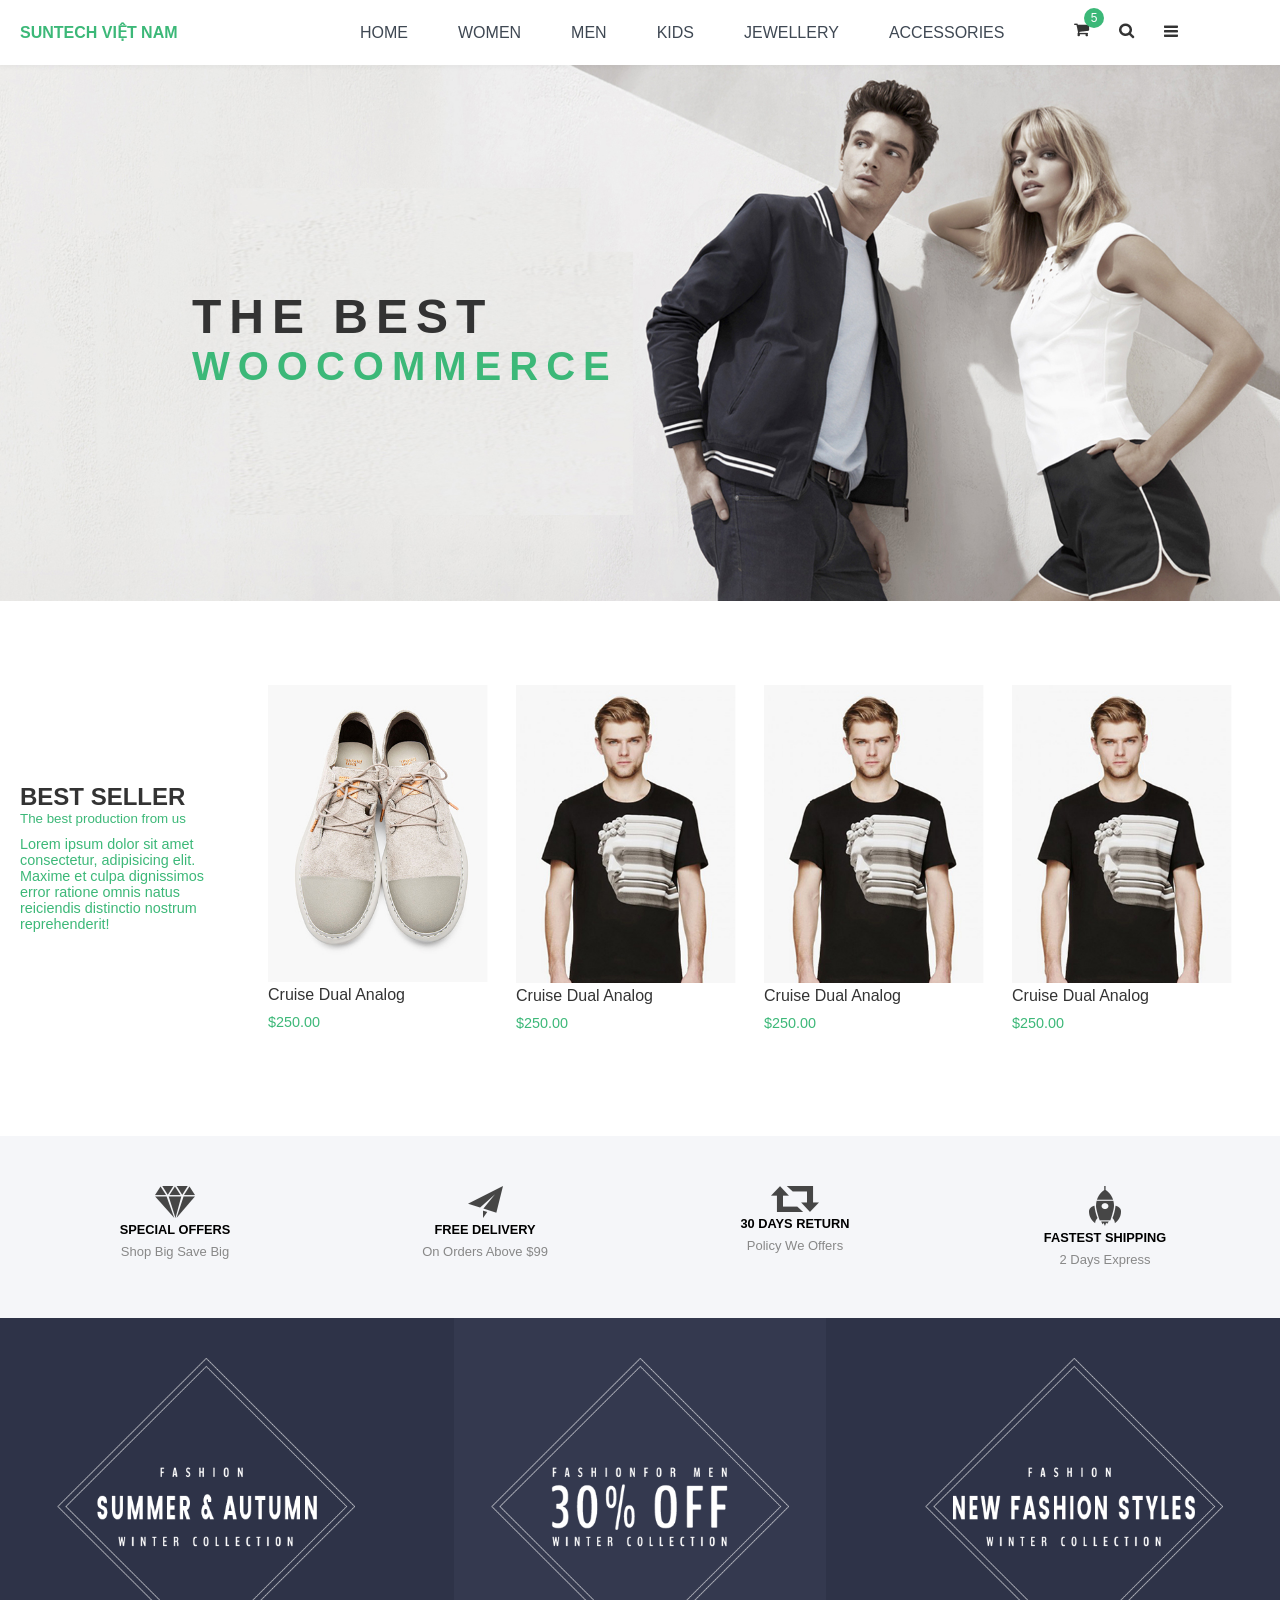
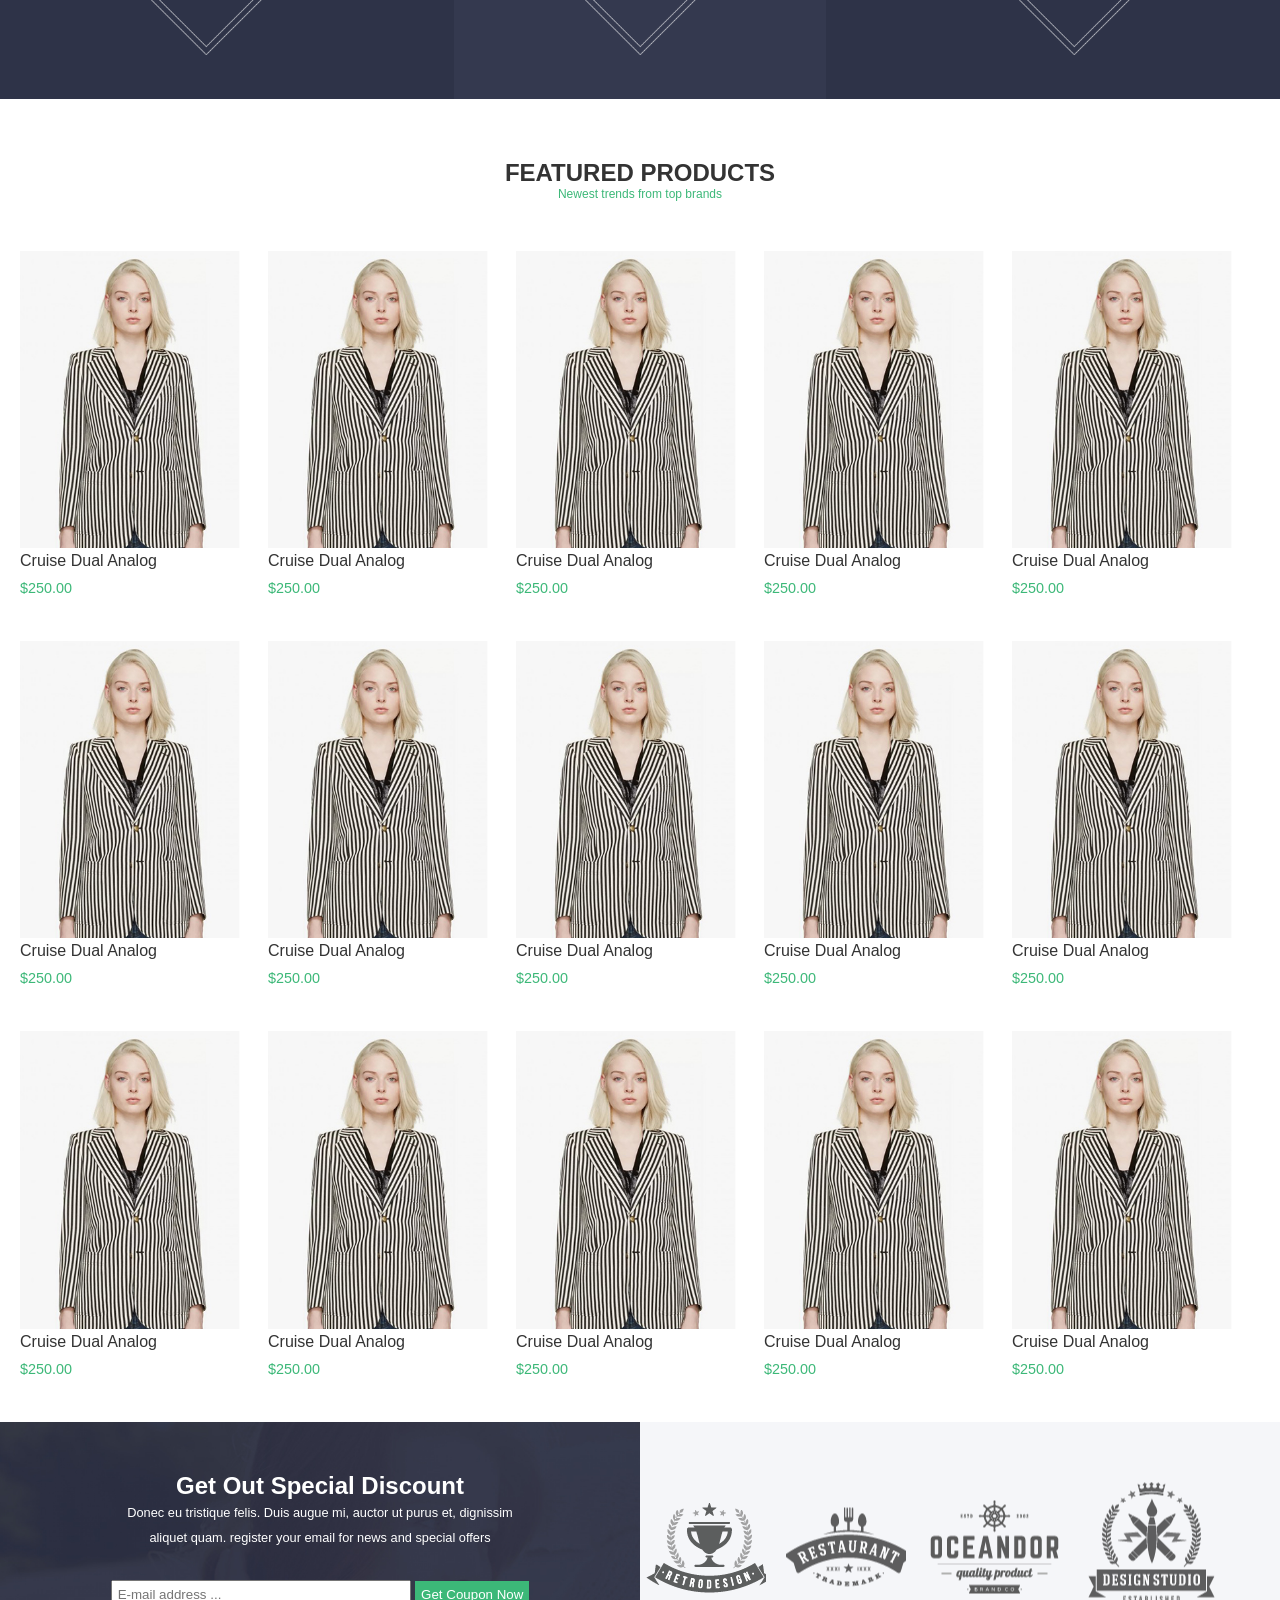
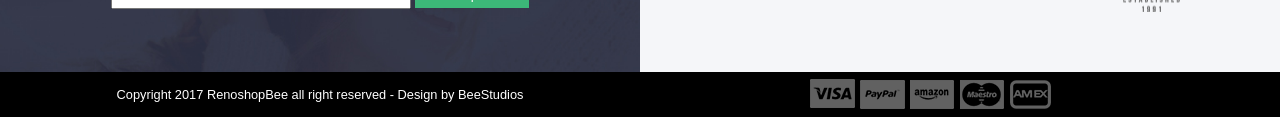
<file: Bài mẫu/index.html>
<!doctype html>
<html lang="en">
    <head>
        <meta charset="UTF-8" />
        <meta name="viewport" content="width=device-width, initial-scale=1.0" />
        <title>Document</title>
        <link rel="stylesheet" href="./style.css" />
    </head>
    <body>
        <header id="header">
            <div class="container">
                <div class="logo">
                    <a href="#">suntech việt nam</a>
                </div>
                <div class="menu">
                    <ul>
                        <li><a href="#">Home</a></li>
                        <li><a href="#">Women</a></li>
                        <li><a href="#">Men</a></li>
                        <li><a href="#">Kids</a></li>
                        <li><a href="#">Jewellery</a></li>
                        <li><a href="#">Accessories</a></li>
                    </ul>
                </div>

                <div class="sidebar-top">
                    <a href="" class="icon-cart">
                        <img src="../img/cart_icon.png" alt="" />
                        <span>5</span>
                    </a>
                    <a href="" class="icon-cart">
                        <img src="../img/search_icon.png" alt="" />
                    </a>
                    <a href="" class="icon-cart">
                        <img src="../img/menu.png" alt="" />
                    </a>
                </div>
            </div>
        </header>

        <section id="slider">
            <div class="slider-item">
                <h2>
                    The best
                    <small>Woocommerce</small>
                </h2>

                <img src="../img/banner.jpg" alt="" />
            </div>
        </section>

        <section id="best-seller">
            <div class="container">
                <ul class="product-list">
                    <li class="introduce">
                        <h2>Best seller</h2>
                        <small>The best production from us</small>
                        <p>
                            Lorem ipsum dolor sit amet consectetur, adipisicing elit. Maxime et
                            culpa dignissimos error ratione omnis natus reiciendis distinctio
                            nostrum reprehenderit!
                        </p>
                    </li>
                    <li>
                        <img src="../img/p1.jpg" alt="" />
                        <a href="#">Cruise Dual Analog</a>
                        <p>$250.00</p>

                        <div class="buy">
                            <a href="" class="add-to-cart">&nbsp;</a>
                            <a href="" class="add-to-fav">&nbsp;</a>
                            <a href="" class="compare">&nbsp;</a>
                        </div>
                    </li>
                    <li>
                        <img src="../img/p2.jpg" alt="" />
                        <a href="#">Cruise Dual Analog</a>
                        <p>$250.00</p>

                        <div class="buy">
                            <a href="" class="add-to-cart">&nbsp;</a>
                            <a href="" class="add-to-fav">&nbsp;</a>
                            <a href="" class="compare">&nbsp;</a>
                        </div>
                    </li>
                    <li>
                        <img src="../img/p2.jpg" alt="" />
                        <a href="#">Cruise Dual Analog</a>
                        <p>$250.00</p>

                        <div class="buy">
                            <a href="" class="add-to-cart">&nbsp;</a>
                            <a href="" class="add-to-fav">&nbsp;</a>
                            <a href="" class="compare">&nbsp;</a>
                        </div>
                    </li>
                    <li>
                        <img src="../img/p2.jpg" alt="" />
                        <a href="#">Cruise Dual Analog</a>
                        <p>$250.00</p>

                        <div class="buy">
                            <a href="" class="add-to-cart">&nbsp;</a>
                            <a href="" class="add-to-fav">&nbsp;</a>
                            <a href="" class="compare">&nbsp;</a>
                        </div>
                    </li>
                </ul>
            </div>
        </section>

        <section id="shipping">
            <div class="container">
                <ul>
                    <li>
                        <img src="../img/ic1.png" alt="" />
                        <h2>Special offers</h2>
                        <small>Shop Big Save Big</small>
                    </li>
                    <li>
                        <img src="../img/ic2.png" alt="" />
                        <h2>Free delivery</h2>
                        <small>On Orders Above $99</small>
                    </li>
                    <li>
                        <img src="../img/ic3.png" alt="" />
                        <h2>30 Days Return</h2>
                        <small>Policy We Offers</small>
                    </li>
                    <li>
                        <img src="../img/ic4.png" alt="" />
                        <h2>Fastest Shipping</h2>
                        <small>2 Days Express</small>
                    </li>
                </ul>
            </div>
        </section>

        <section id="promotion">
            <div class="container">
                <ul>
                    <li>
                        <img src="../img/prom1.png" alt="" />
                    </li>
                    <li>
                        <img src="../img/prom2.png" alt="" />
                    </li>
                    <li>
                        <img src="../img/prom3.png" alt="" />
                    </li>
                </ul>
            </div>
        </section>

        <section id="feature-product">
            <h2>Featured Products</h2>
            <small>Newest trends from top brands</small>

            <div class="container">
                <ul class="product-list">
                    <li>
                        <img src="../img/p3.jpg" alt="" />
                        <a href="#">Cruise Dual Analog</a>
                        <p>$250.00</p>

                        <div class="buy">
                            <a href="" class="add-to-cart">&nbsp;</a>
                            <a href="" class="add-to-fav">&nbsp;</a>
                            <a href="" class="compare">&nbsp;</a>
                        </div>
                    </li>

                    <li>
                        <img src="../img/p3.jpg" alt="" />
                        <a href="#">Cruise Dual Analog</a>
                        <p>$250.00</p>

                        <div class="buy">
                            <a href="" class="add-to-cart">&nbsp;</a>
                            <a href="" class="add-to-fav">&nbsp;</a>
                            <a href="" class="compare">&nbsp;</a>
                        </div>
                    </li>

                    <li>
                        <img src="../img/p3.jpg" alt="" />
                        <a href="#">Cruise Dual Analog</a>
                        <p>$250.00</p>

                        <div class="buy">
                            <a href="" class="add-to-cart">&nbsp;</a>
                            <a href="" class="add-to-fav">&nbsp;</a>
                            <a href="" class="compare">&nbsp;</a>
                        </div>
                    </li>

                    <li>
                        <img src="../img/p3.jpg" alt="" />
                        <a href="#">Cruise Dual Analog</a>
                        <p>$250.00</p>

                        <div class="buy">
                            <a href="" class="add-to-cart">&nbsp;</a>
                            <a href="" class="add-to-fav">&nbsp;</a>
                            <a href="" class="compare">&nbsp;</a>
                        </div>
                    </li>

                    <li>
                        <img src="../img/p3.jpg" alt="" />
                        <a href="#">Cruise Dual Analog</a>
                        <p>$250.00</p>

                        <div class="buy">
                            <a href="" class="add-to-cart">&nbsp;</a>
                            <a href="" class="add-to-fav">&nbsp;</a>
                            <a href="" class="compare">&nbsp;</a>
                        </div>
                    </li>

                    <li>
                        <img src="../img/p3.jpg" alt="" />
                        <a href="#">Cruise Dual Analog</a>
                        <p>$250.00</p>

                        <div class="buy">
                            <a href="" class="add-to-cart">&nbsp;</a>
                            <a href="" class="add-to-fav">&nbsp;</a>
                            <a href="" class="compare">&nbsp;</a>
                        </div>
                    </li>

                    <li>
                        <img src="../img/p3.jpg" alt="" />
                        <a href="#">Cruise Dual Analog</a>
                        <p>$250.00</p>

                        <div class="buy">
                            <a href="" class="add-to-cart">&nbsp;</a>
                            <a href="" class="add-to-fav">&nbsp;</a>
                            <a href="" class="compare">&nbsp;</a>
                        </div>
                    </li>

                    <li>
                        <img src="../img/p3.jpg" alt="" />
                        <a href="#">Cruise Dual Analog</a>
                        <p>$250.00</p>

                        <div class="buy">
                            <a href="" class="add-to-cart">&nbsp;</a>
                            <a href="" class="add-to-fav">&nbsp;</a>
                            <a href="" class="compare">&nbsp;</a>
                        </div>
                    </li>

                    <li>
                        <img src="../img/p3.jpg" alt="" />
                        <a href="#">Cruise Dual Analog</a>
                        <p>$250.00</p>

                        <div class="buy">
                            <a href="" class="add-to-cart">&nbsp;</a>
                            <a href="" class="add-to-fav">&nbsp;</a>
                            <a href="" class="compare">&nbsp;</a>
                        </div>
                    </li>
                    <li>
                        <img src="../img/p3.jpg" alt="" />
                        <a href="#">Cruise Dual Analog</a>
                        <p>$250.00</p>

                        <div class="buy">
                            <a href="" class="add-to-cart">&nbsp;</a>
                            <a href="" class="add-to-fav">&nbsp;</a>
                            <a href="" class="compare">&nbsp;</a>
                        </div>
                    </li>
                    <li>
                        <img src="../img/p3.jpg" alt="" />
                        <a href="#">Cruise Dual Analog</a>
                        <p>$250.00</p>

                        <div class="buy">
                            <a href="" class="add-to-cart">&nbsp;</a>
                            <a href="" class="add-to-fav">&nbsp;</a>
                            <a href="" class="compare">&nbsp;</a>
                        </div>
                    </li>
                    <li>
                        <img src="../img/p3.jpg" alt="" />
                        <a href="#">Cruise Dual Analog</a>
                        <p>$250.00</p>

                        <div class="buy">
                            <a href="" class="add-to-cart">&nbsp;</a>
                            <a href="" class="add-to-fav">&nbsp;</a>
                            <a href="" class="compare">&nbsp;</a>
                        </div>
                    </li>
                    <li>
                        <img src="../img/p3.jpg" alt="" />
                        <a href="#">Cruise Dual Analog</a>
                        <p>$250.00</p>

                        <div class="buy">
                            <a href="" class="add-to-cart">&nbsp;</a>
                            <a href="" class="add-to-fav">&nbsp;</a>
                            <a href="" class="compare">&nbsp;</a>
                        </div>
                    </li>
                    <li>
                        <img src="../img/p3.jpg" alt="" />
                        <a href="#">Cruise Dual Analog</a>
                        <p>$250.00</p>

                        <div class="buy">
                            <a href="" class="add-to-cart">&nbsp;</a>
                            <a href="" class="add-to-fav">&nbsp;</a>
                            <a href="" class="compare">&nbsp;</a>
                        </div>
                    </li>
                    <li>
                        <img src="../img/p3.jpg" alt="" />
                        <a href="#">Cruise Dual Analog</a>
                        <p>$250.00</p>

                        <div class="buy">
                            <a href="" class="add-to-cart">&nbsp;</a>
                            <a href="" class="add-to-fav">&nbsp;</a>
                            <a href="" class="compare">&nbsp;</a>
                        </div>
                    </li>
                </ul>
            </div>
        </section>

        <section id="brands">
            <div class="discount">
                <div class="text">
                    <h2>Get Out Special Discount</h2>
                    <p>
                        Donec eu tristique felis. Duis augue mi, auctor ut purus et, dignissim
                        aliquet quam. register your email for news and special offers
                    </p>
                </div>
                <form>
                    <input type="text" name="" placeholder="E-mail address ..." />
                    <button>Get Coupon Now</button>
                </form>
            </div>

            <div class="brands">
                <ul>
                    <li>
                        <a href=""></a>
                    </li>
                    <li>
                        <a href=""></a>
                    </li>
                    <li>
                        <a href=""></a>
                    </li>
                    <li>
                        <a href=""></a>
                    </li>
                </ul>
            </div>
        </section>

        <footer>
            <div class="f-left">
                Copyright 2017 RenoshopBee all right reserved - Design by BeeStudios
            </div>
            <div class="f-right">
                <ul>
                    <li>
                        <a href=""></a>
                    </li>
                    <li>
                        <a href=""></a>
                    </li>
                    <li>
                        <a href=""></a>
                    </li>
                    <li>
                        <a href=""></a>
                    </li>
                    <li>
                        <a href=""></a>
                    </li>
                </ul>
            </div>
        </footer>
    </body>
</html>
</file>
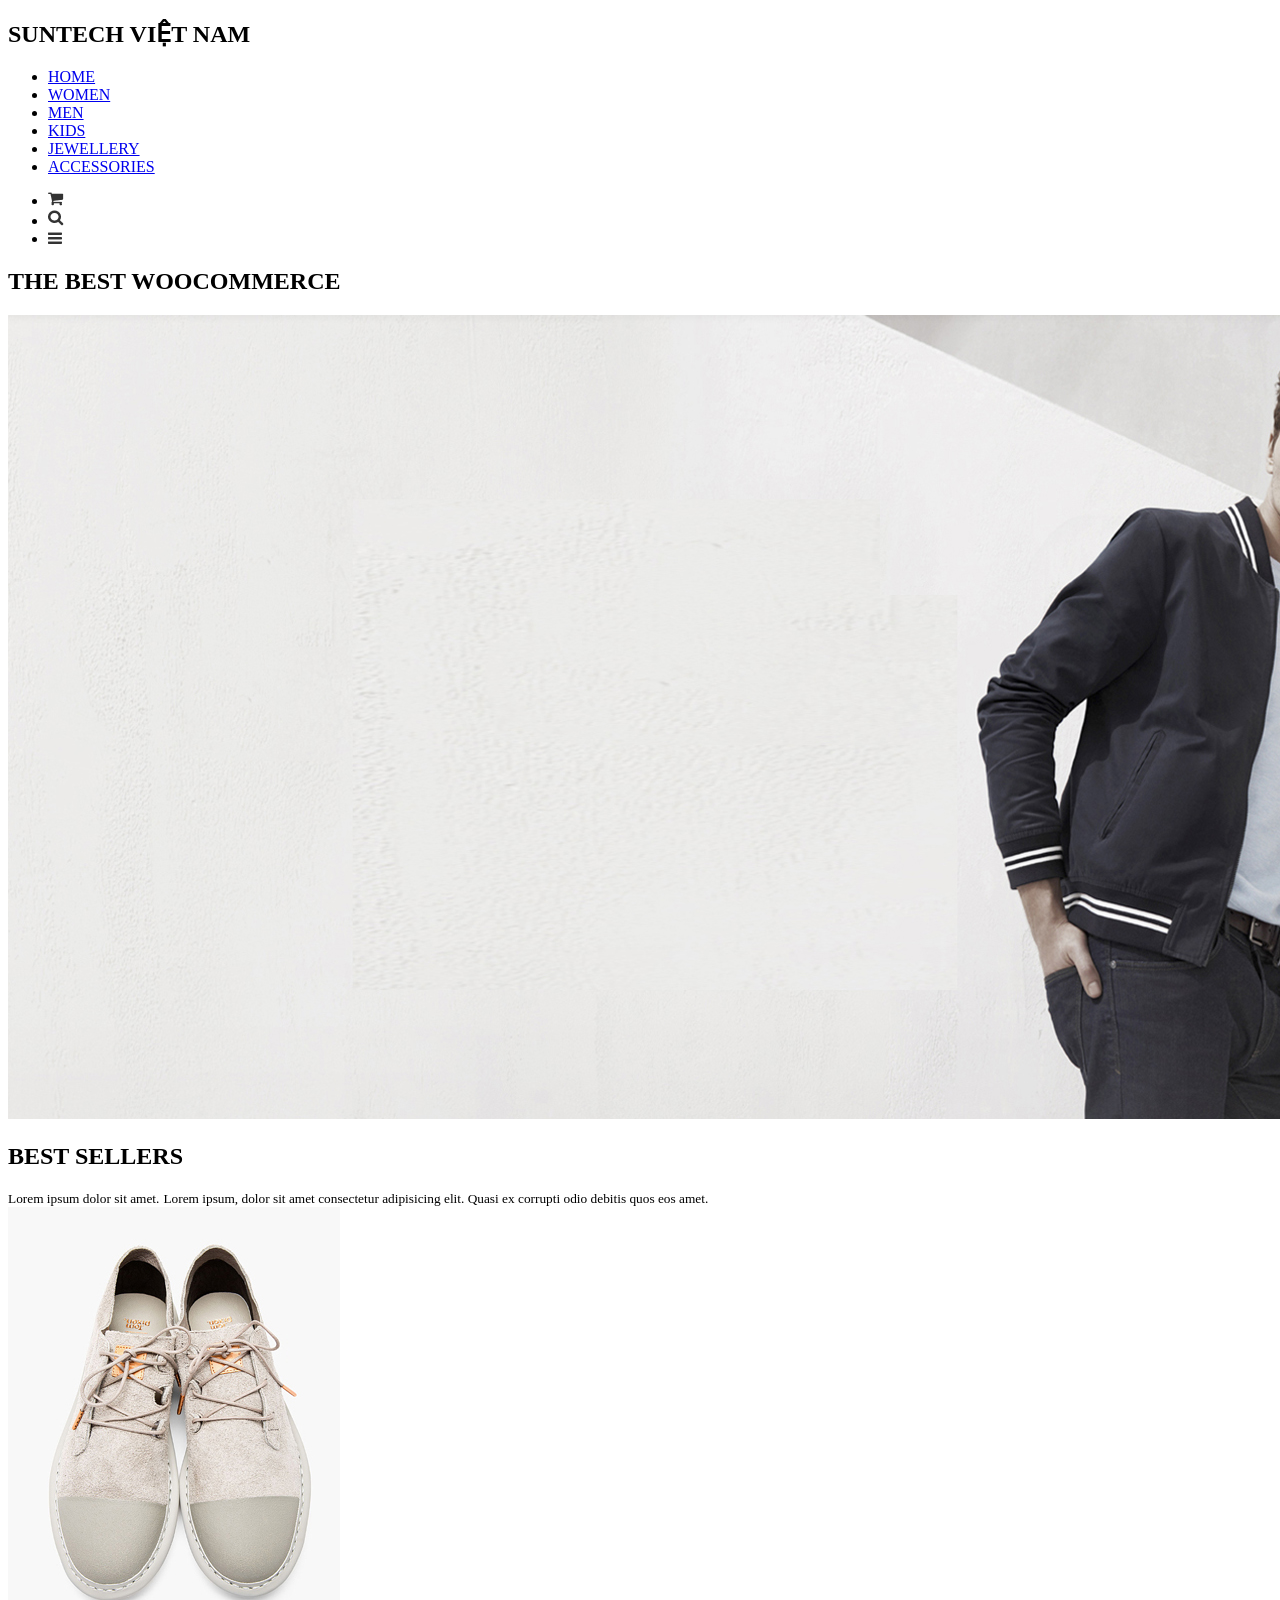
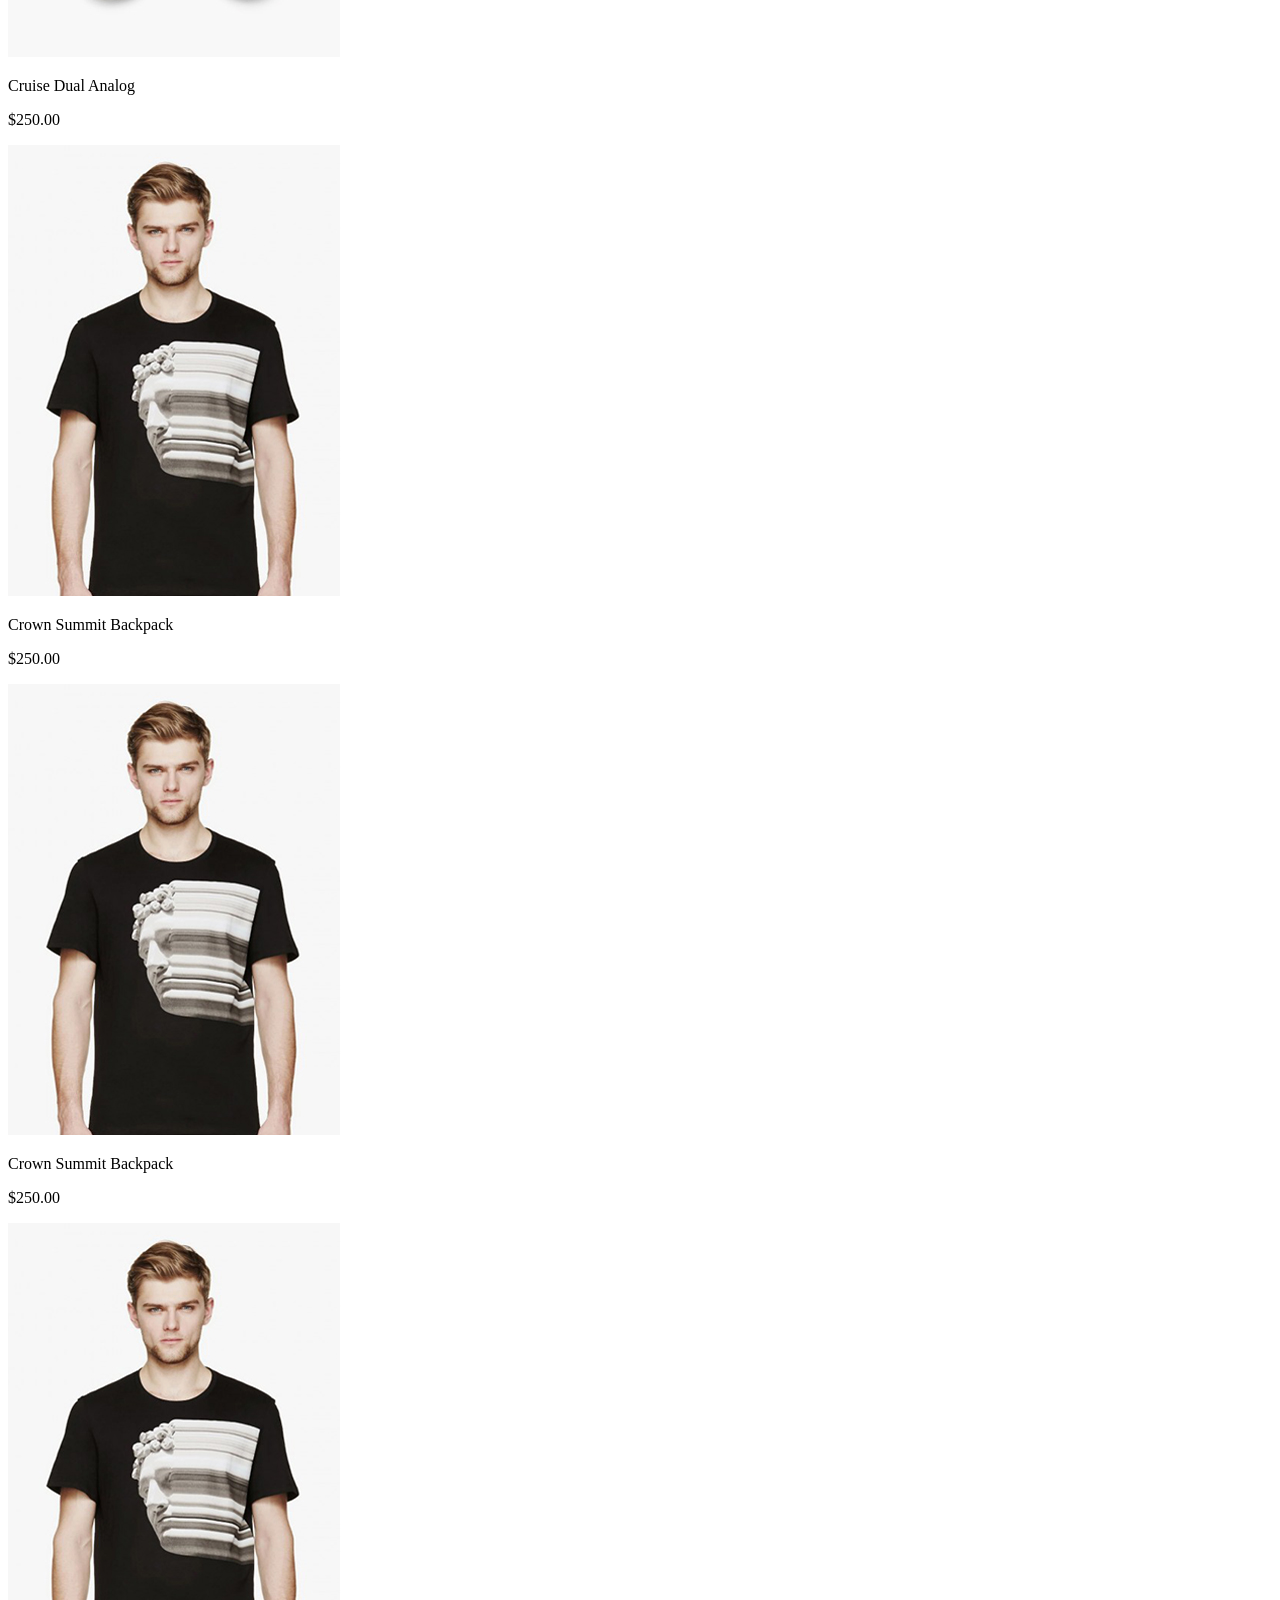
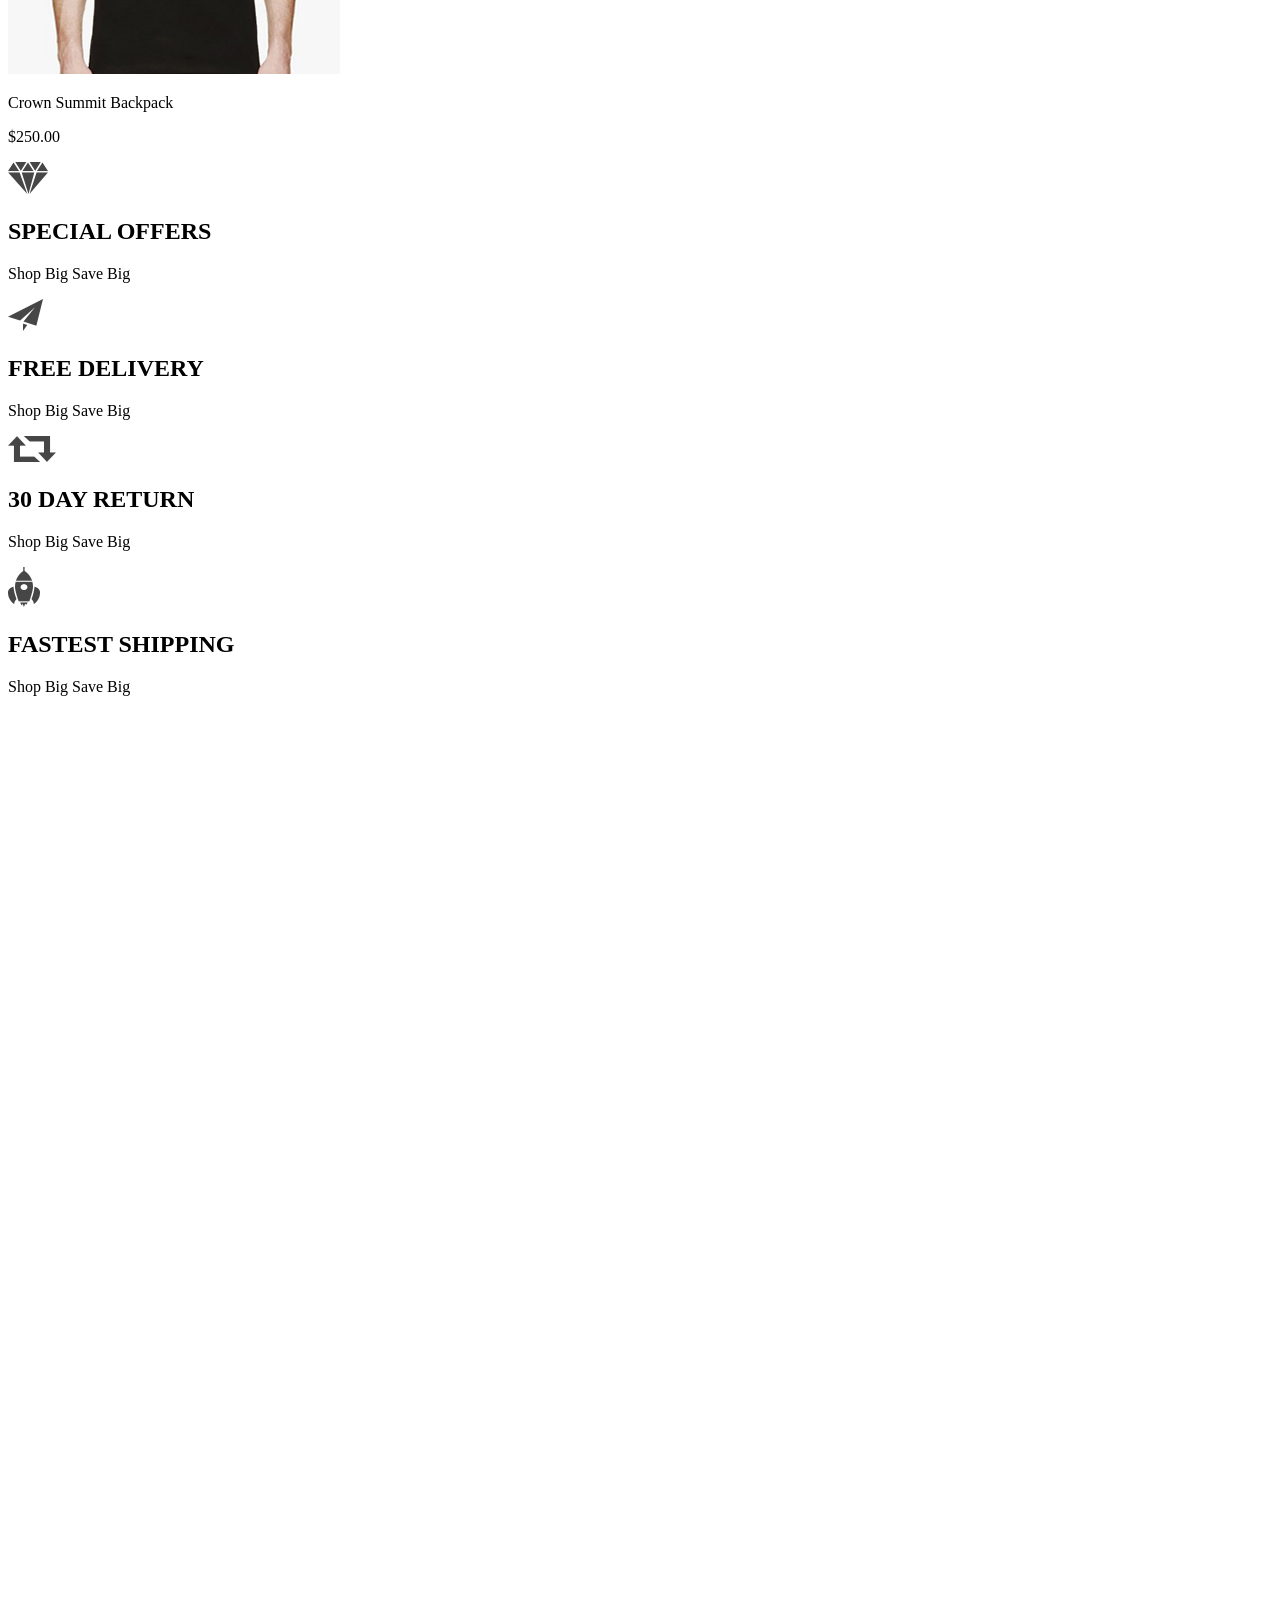
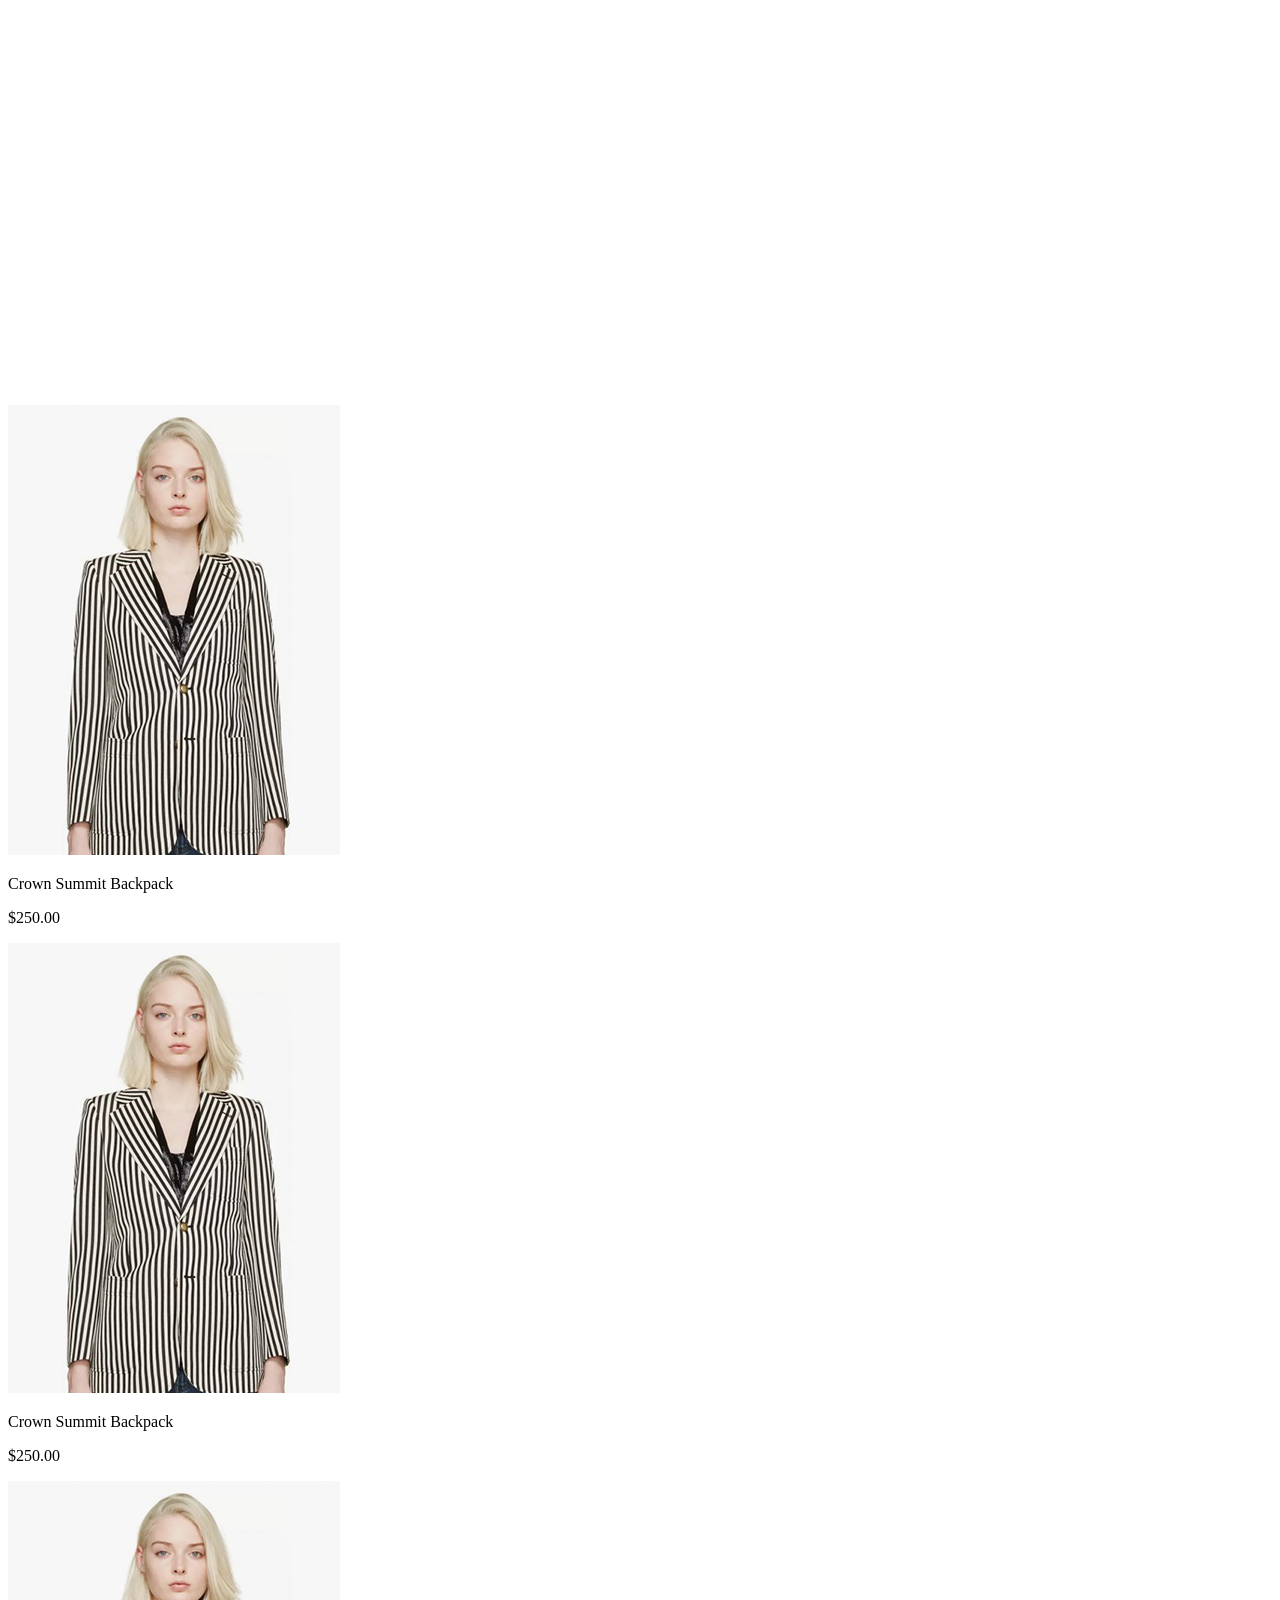
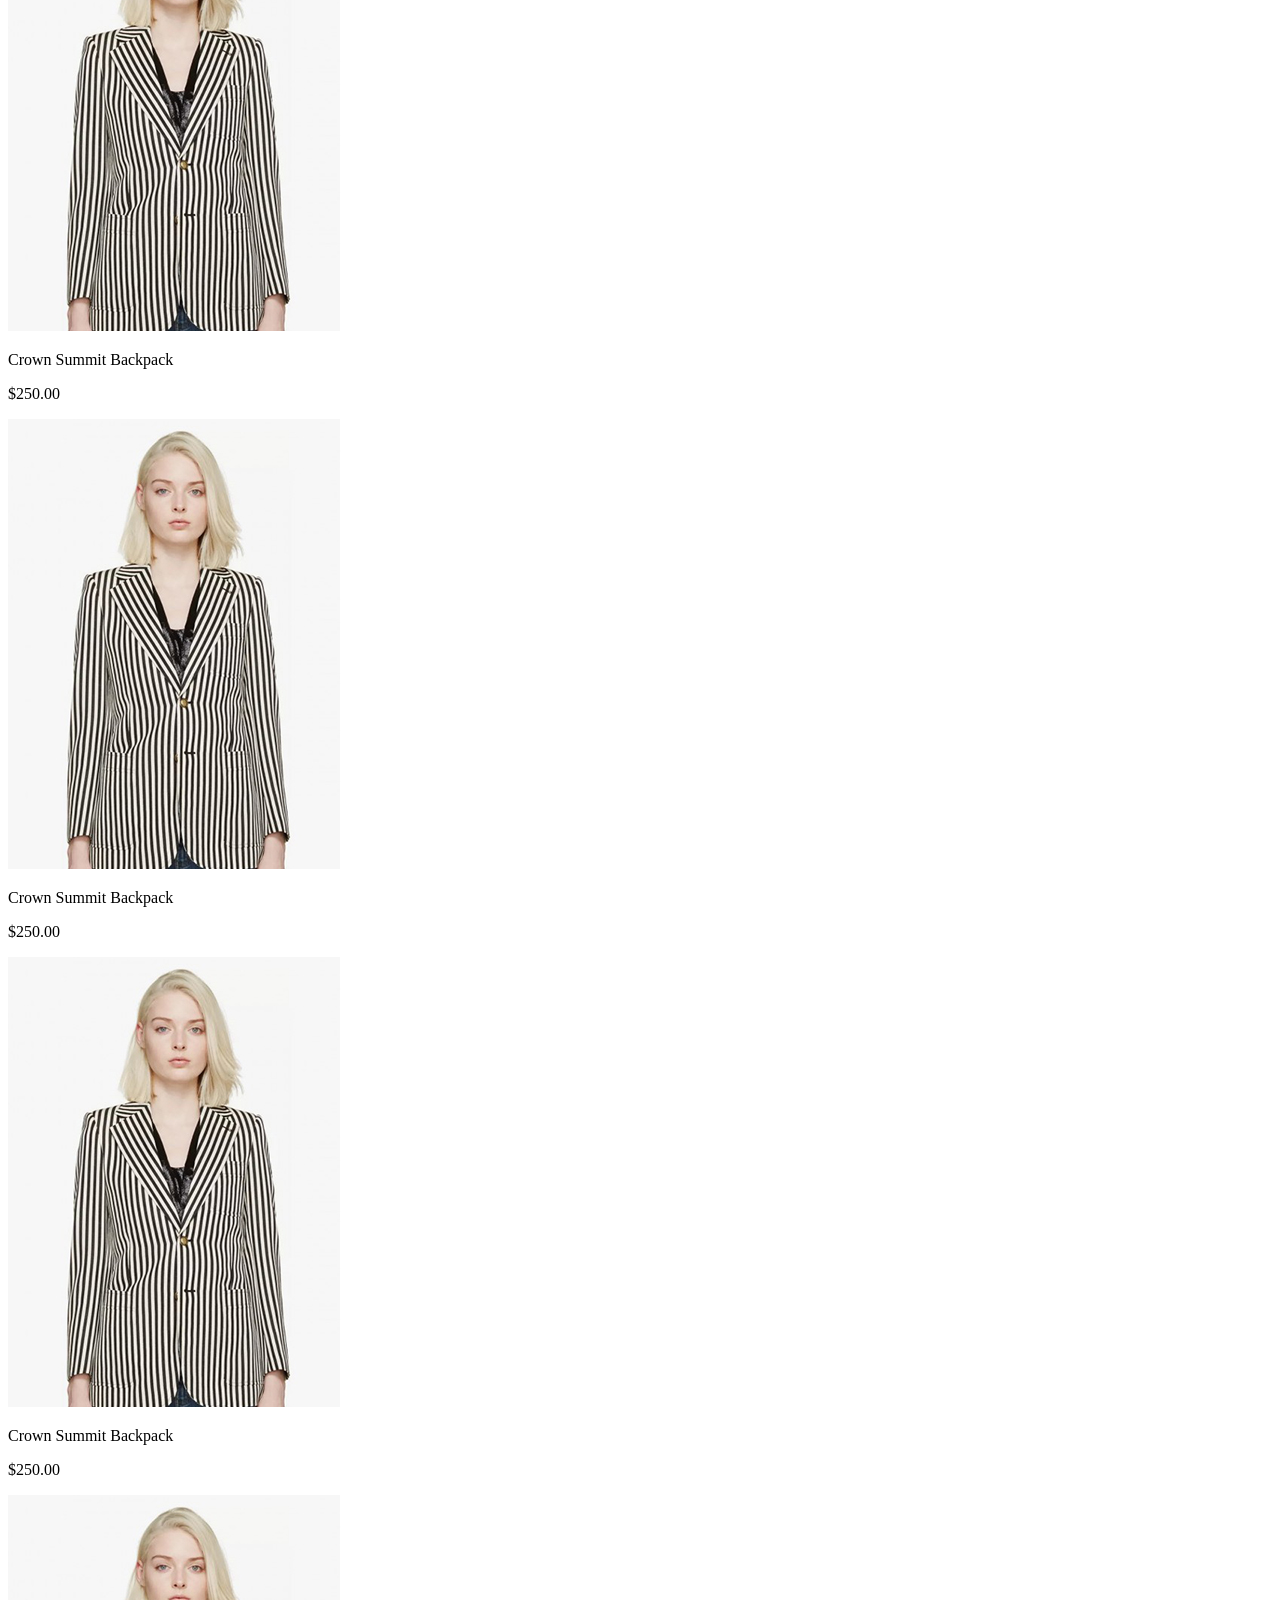
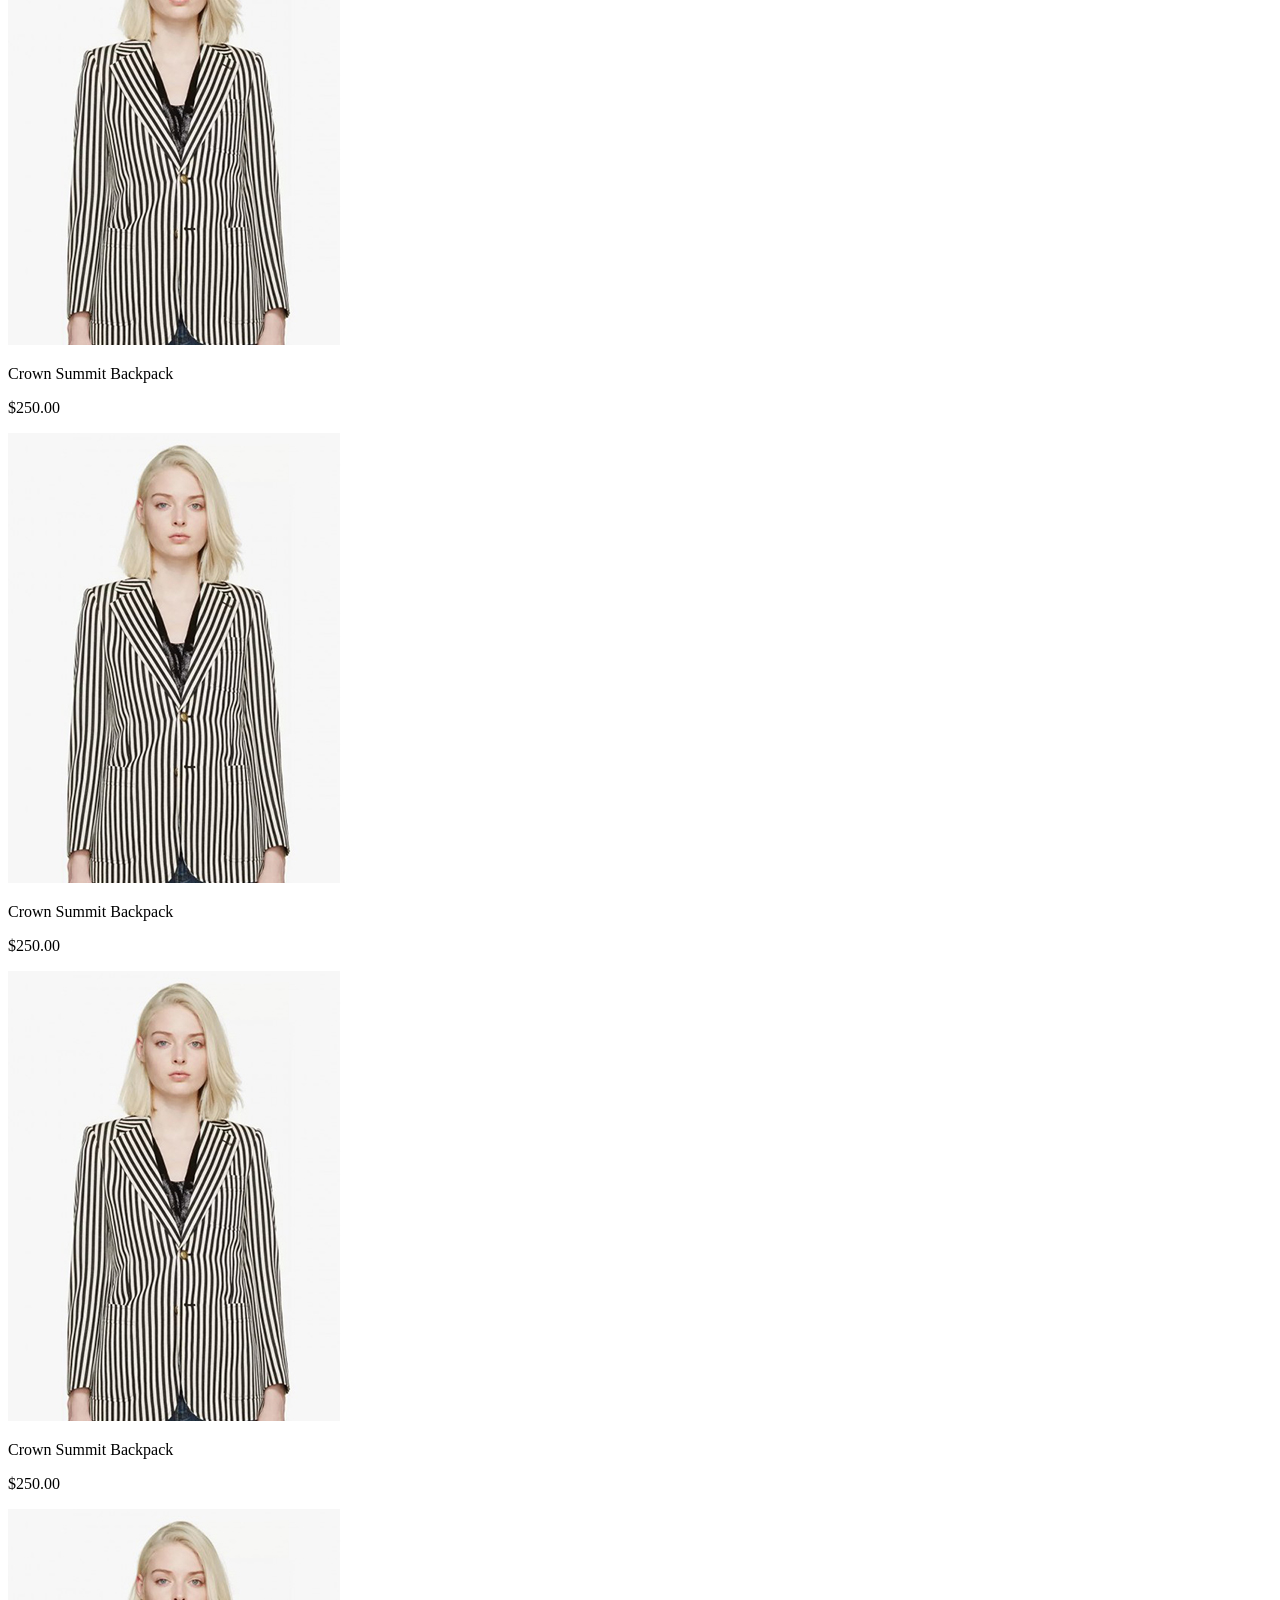
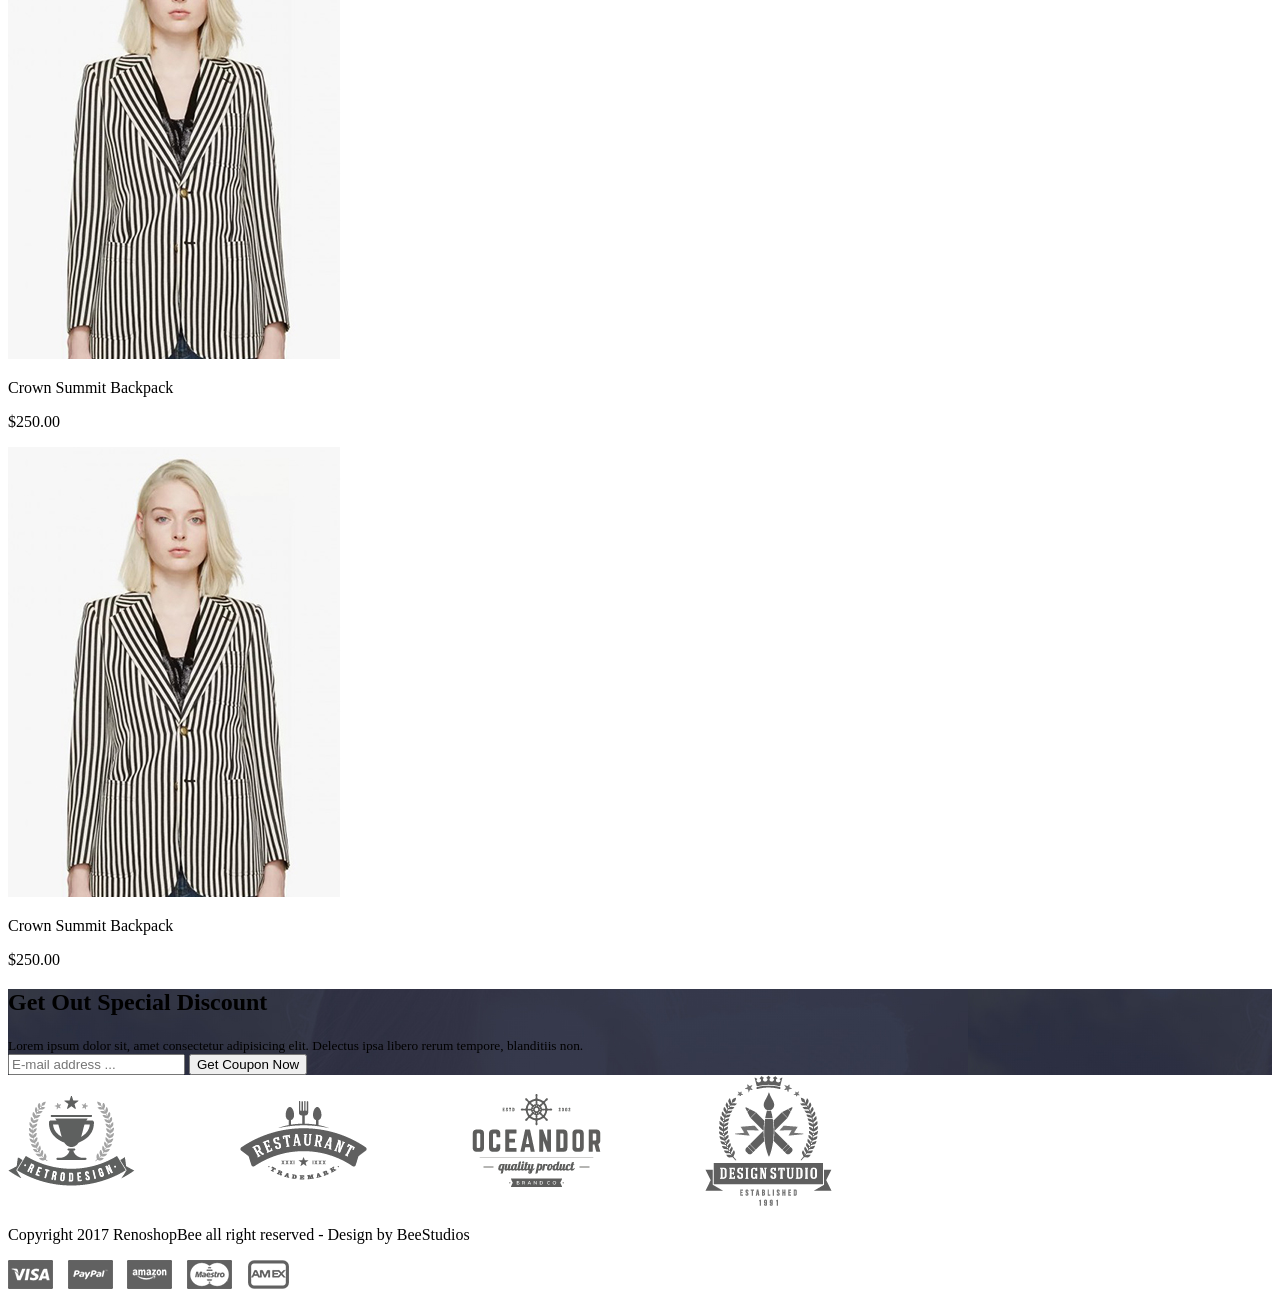
<file: Tự làm/index.html>
<!doctype html>
<html lang="en">
    <head>
        <meta charset="UTF-8" />
        <meta name="viewport" content="width=device-width, initial-scale=1.0" />
        <title>Document</title>
    </head>
    <body>
        <header id="header">
            <div class="logo">
                <h2>SUNTECH VIỆT NAM</h2>
            </div>
            <nav class="menu-header">
                <ul>
                    <li>
                        <a href="#">HOME</a>
                    </li>
                    <li>
                        <a href="#">WOMEN</a>
                    </li>
                    <li>
                        <a href="#">MEN</a>
                    </li>
                    <li>
                        <a href="#">KIDS</a>
                    </li>
                    <li>
                        <a href="#">JEWELLERY</a>
                    </li>
                    <li>
                        <a href="#">ACCESSORIES</a>
                    </li>
                </ul>
            </nav>
            <div class="menu-option">
                <ul>
                    <li>
                        <img src="../img/cart_icon.png" alt="" />
                    </li>
                    <li>
                        <img src="../img/search_icon.png" alt="" />
                    </li>
                    <li>
                        <img src="../img/menu.png" alt="" />
                    </li>
                </ul>
            </div>
        </header>

        <main>
            <div id="banner">
                <h2>THE BEST WOOCOMMERCE</h2>
                <img src="../img/banner.jpg" alt="" />
            </div>

            <div id="best-sellers">
                <div class="container">
                    <div class="item-best-sellers">
                        <h2>BEST SELLERS</h2>
                        <small>Lorem ipsum dolor sit amet.</small>
                        <small
                            >Lorem ipsum, dolor sit amet consectetur adipisicing elit. Quasi ex
                            corrupti odio debitis quos eos amet.</small
                        >
                    </div>
                    <div class="item-best-sellers">
                        <img src="../img/p1.jpg" alt="" />
                        <img src="../img/buy.png" alt="" />
                        <p>Cruise Dual Analog</p>
                        <p>$250.00</p>
                    </div>
                    <div class="item-best-sellers">
                        <img src="../img/p2.jpg" alt="" />
                        <p>Crown Summit Backpack</p>
                        <p>$250.00</p>
                    </div>
                    <div class="item-best-sellers">
                        <img src="../img/p2.jpg" alt="" />
                        <p>Crown Summit Backpack</p>
                        <p>$250.00</p>
                    </div>
                    <div class="item-best-sellers">
                        <img src="../img/p2.jpg" alt="" />
                        <p>Crown Summit Backpack</p>
                        <p>$250.00</p>
                    </div>
                </div>
            </div>

            <div class="service">
                <div class="container">
                    <div class="item-service">
                        <img src="../img/ic1.png" alt="" />
                        <h2>SPECIAL OFFERS</h2>
                        <p>Shop Big Save Big</p>
                    </div>
                    <div class="item-service">
                        <img src="../img/ic2.png" alt="" />
                        <h2>FREE DELIVERY</h2>
                        <p>Shop Big Save Big</p>
                    </div>
                    <div class="item-service">
                        <img src="../img/ic3.png" alt="" />
                        <h2>30 DAY RETURN</h2>
                        <p>Shop Big Save Big</p>
                    </div>
                    <div class="item-service">
                        <img src="../img/ic4.png" alt="" />
                        <h2>FASTEST SHIPPING</h2>
                        <p>Shop Big Save Big</p>
                    </div>
                </div>
            </div>

            <div class="fashion">
                <div class="container">
                    <div class="item-fashion">
                        <img src="../img/prom1.png" alt="" />
                    </div>
                    <div class="item-fashion">
                        <img src="../img/prom2.png" alt="" />
                    </div>
                    <div class="item-fashion">
                        <img src="../img/prom3.png" alt="" />
                    </div>
                </div>
            </div>

            <div class="featured-products">
                <div class="container">
                    <div class="item-feature">
                        <img src="../img/p3.jpg" alt="" />
                        <p>Crown Summit Backpack</p>
                        <p>$250.00</p>
                    </div>
                    <div class="item-feature">
                        <img src="../img/p3.jpg" alt="" />
                        <p>Crown Summit Backpack</p>
                        <p>$250.00</p>
                    </div>
                    <div class="item-feature">
                        <img src="../img/p3.jpg" alt="" />
                        <p>Crown Summit Backpack</p>
                        <p>$250.00</p>
                    </div>
                    <div class="item-feature">
                        <img src="../img/p3.jpg" alt="" />
                        <p>Crown Summit Backpack</p>
                        <p>$250.00</p>
                    </div>
                    <div class="item-feature">
                        <img src="../img/p3.jpg" alt="" />
                        <p>Crown Summit Backpack</p>
                        <p>$250.00</p>
                    </div>
                    <div class="item-feature">
                        <img src="../img/p3.jpg" alt="" />
                        <p>Crown Summit Backpack</p>
                        <p>$250.00</p>
                    </div>
                    <div class="item-feature">
                        <img src="../img/p3.jpg" alt="" />
                        <p>Crown Summit Backpack</p>
                        <p>$250.00</p>
                    </div>
                    <div class="item-feature">
                        <img src="../img/p3.jpg" alt="" />
                        <p>Crown Summit Backpack</p>
                        <p>$250.00</p>
                    </div>
                    <div class="item-feature">
                        <img src="../img/p3.jpg" alt="" />
                        <p>Crown Summit Backpack</p>
                        <p>$250.00</p>
                    </div>
                    <div class="item-feature">
                        <img src="../img/p3.jpg" alt="" />
                        <p>Crown Summit Backpack</p>
                        <p>$250.00</p>
                    </div>
                </div>
            </div>
        </main>

        <footer>
            <div class="f-top">
                <div class="f-top-left" style="background-image: url(../img/bgform.jpg)">
                    <h2>Get Out Special Discount</h2>
                    <small
                        >Lorem ipsum dolor sit, amet consectetur adipisicing elit. Delectus ipsa
                        libero rerum tempore, blanditiis non.</small
                    >
                    <form action="">
                        <input type="text" placeholder="E-mail address ..." />
                        <button>Get Coupon Now</button>
                    </form>
                </div>
                <div class="f-top-right">
                    <img src="../img/brand.png" alt="" />
                </div>
            </div>

            <div class="f-bottom">
                <div class="f-bottom-left">
                    <p>Copyright 2017 RenoshopBee all right reserved - Design by BeeStudios</p>
                </div>
                <div class="f-bottom-right">
                    <img src="../img/payment.png" alt="" />
                </div>
            </div>
        </footer>
    </body>
</html>
</file>
<file: Bài mẫu/style.css>
* {
  margin: 0;
  padding: 0;
  box-sizing: border-box;
}

body {
  font-size: 1rem;
  font-family: sans-serif;
}

a {
  text-decoration: none;
}

ul {
  padding: 0;
  margin: 0;
  list-style: none;
}

.container {
  margin: 0px auto;
  max-width: 1240px;
}

/* HEADER */

header {
  width: 100%;
  height: 65px;
}

header .container {
  display: flex;
  align-items: center;
  height: 65px;
}

header .logo {
  width: 25%;
}

header .logo a {
  color: #3cb878;
  text-transform: uppercase;
  font-weight: bold;
}

header .menu {
  width: 60%;
}

header .menu ul {
  display: flex;
}

header .menu ul li a {
  color: #3f4853;
  padding: 0 20px 0 30px;
  text-transform: uppercase;
}

header .menu ul li a:hover {
  color: #3cb878;
}

header .sidebar-top {
  display: flex;
}

header .sidebar-top a {
  display: block;
  width: 30px;
  margin-right: 15px;
  position: relative;
}

header .sidebar-top a:nth-child(1) span {
  display: block;
  width: 20px;
  height: 20px;
  background: #3cb878;
  position: absolute;
  right: 0;
  top: -15px;
  border-radius: 50%;
  color: #fff;
  text-align: center;
  line-height: 20px;
  font-size: 12px;
}

/* SLIDER */

#slider,
.slider-item {
  width: 100%;
  height: 560px;
}

.slider-item {
  position: relative;
}

.slider-item h2 {
  position: absolute;
  top: 40%;
  left: 15%;
  color: #333;
  font-size: 3rem;
  text-transform: uppercase;
  letter-spacing: 8px;
}

.slider-item h2 small {
  display: block;
  color: #3cb878;
}

.slider-item img {
  max-width: 100%;
  width: 100%;
}

/* Best Seller */
#best-seller {
  width: 100%;
  margin-top: 60px;
  display: block;
}

ul.product-list {
  display: flex;
  flex-wrap: wrap;
}

ul.product-list li {
  width: 20%;
  position: relative;
  margin-bottom: 45px;
}

ul.product-list li a {
  color: #333;
  font-size: 1rem;
  display: block;
}

ul.product-list li p {
  color: #3cb878;
  padding-top: 10px;
}

ul.product-list li img {
  max-width: 220px;
}

ul.product-list li.introduce {
  display: flex;
  justify-content: center;
  flex-direction: column;
}

ul.product-list li h2 {
  text-transform: uppercase;
  color: #333;
}

ul.product-list li small {
  color: #3cb878;
}

ul.product-list li p {
  /* color: #333; */
  font-size: 0.9rem;
  max-width: 200px;
}

ul.product-list li:hover div.buy {
  display: block;
}

ul.product-list div.buy {
  display: flex;
  flex-direction: column;
  position: absolute;
  top: 0;
  right: 25px;
  display: none;
}

ul.product-list div.buy a {
  display: block;
  width: 25px;
  height: 25px;
  background: #62c592 url(../img/buy.png) no-repeat;
  margin-bottom: 5px;
}

ul.product-list div.buy a:nth-child(1) {
  background-position: 1px 5px;
}

ul.product-list div.buy a:nth-child(2) {
  background-position: 2px -45px;
}

ul.product-list div.buy a:nth-child(3) {
  background-position: 2px -95px;
}

/* Shipping */
#shipping {
  background: #f5f6f9;
  padding: 50px 0px;
  margin-top: 60px;
}

#shipping ul {
  display: flex;
}

#shipping ul li {
  width: 25%;
  text-align: center;
}

#shipping ul li h2 {
  font-size: 0.8rem;
  text-transform: uppercase;
  padding-bottom: 5px;
}

#shipping ul li small {
  color: #888;
  font-size: 13px;
}

/* Promotion */
#promotion {
  background: #2e3348;
}

#promotion ul {
  display: flex;
  justify-content: space-between;
}

#promotion ul li {
  width: 30%;
  text-align: center;
  display: block;
  padding: 40px 0;
}

#promotion ul li:nth-child(2) {
  background-color: #34394f;
}

#promotion ul li img {
  width: 80%;
}

/* Feature Product */
#feature-product h2 {
  text-align: center;
  text-transform: uppercase;
  color: #333;
  margin-top: 60px;
}

#feature-product small {
  display: block;
  text-align: center;
  color: #3cb878;
  font-size: 12px;
  margin-bottom: 50px;
}

/* Discount & brands */
#brands {
  display: flex;
  width: 100%;
}

.discount,
.brands {
  height: 250px;
  width: 50%;
}

#brands .discount {
  background: #2b3042 url(../img/bgform.jpg) no-repeat;
  text-align: center;
  background-size: cover;
}

#brands .discount div.text {
  display: flex;
  flex-direction: column;
  align-items: center;
}

#brands .discount div.text h2 {
  color: #fff;
  margin-top: 50px;
}

#brands .discount div.text p {
  max-width: 400px;
  line-height: 25px;
  font-size: 0.8rem;
  color: #fff;
  margin-bottom: 30px;
}

#brands .discount form input {
  width: 300px;
  padding: 5px;
}

#brands .discount form button {
  background-color: #3cb878;
  color: white;
  border: none;
  padding: 6px;
}

#brands .brands {
  background: #f5f6f9;
}

#brands .brands ul {
  display: flex;
  width: 90%;
  justify-content: space-between;
  height: 250px;
  align-items: center;
}

#brands .brands ul li a {
  width: 120px;
  height: 130px;
  background: url(../img/brand.png) no-repeat;
  display: block;
  margin-left: 6px;
}

#brands .brands ul li:nth-child(2) a {
  background-position: -233px;
}

#brands .brands ul li:nth-child(3) a {
  background-position: -460px;
  width: 135px;
}

#brands .brands ul li:nth-child(4) a {
  background-position: -690px;
  width: 135px;
}

/* Footer */
footer {
  background: #000;
  height: 45px;
  display: flex;
  color: #fff;
  align-items: center;
  font-size: 0.8rem;
}

.f-left,
.f-right {
  width: 50%;
}

.f-left {
  text-align: center;
}

.f-right ul {
  display: flex;
  max-width: 300px;
  width: 300px;
  margin: 0 auto;
}

.f-right ul li a {
  display: block;
  width: 50px;
  height: 30px;
  background: url(../img/payment.png) no-repeat;
}

.f-right ul li:nth-child(2) a {
  background-position: -60px;
}

.f-right ul li:nth-child(3) a {
  background-position: -120px;
}

.f-right ul li:nth-child(4) a {
  background-position: -180px;
}
.f-right ul li:nth-child(5) a {
  background-position: -240px;
}

/* Start CSS Mobile */

@media only screen and (max-width: 1200px) {
  /* Your code CSS */
}

@media only screen and (max-width: 996px) {
}

@media only screen and (max-width: 768px) {
}

@media only screen and (max-width: 576px) {
  .menu {
    display: none;
  }
  header .logo {
    width: 75%;
  }

  header .logo a {
    text-indent: 15px;
    display: block;
  }

  #slider,
  .slider-item {
    height: auto;
  }

  .slider-item h2 {
    top: 55px;
    left: 10px;
    font-size: 1.2rem;
    letter-spacing: 3px;
  }

  ul.product-list li.introduce {
    width: 100%;
    align-items: center;
  }

  #best-seller {
    margin-top: 20px;
  }

  ul.product-list li {
    width: 50%;
  }

  ul.product-list li p {
    max-width: 80%;
    text-align: center;
  }

  ul.product-list li img {
    max-width: 98%;
  }

  ul.product-list {
    justify-content: flex-end;
  }

  ul.product-list li {
    width: 50%;
    text-align: center;
    margin-bottom: 25px;
  }

  ul.product-list div.buy {
    right: 5px;
  }

  /* Shipping */
  #shipping {
    padding: 20px 0;
  }

  #shipping ul {
    flex-wrap: wrap;
  }

  #shipping ul li {
    width: 50%;
    min-height: 100px;
  }

  #shipping ul li:nth-child(3) img {
    margin-bottom: 15px;
  }

  /* Promotion */
  #promotion ul {
    flex-direction: column;
  }

  #promotion ul li {
    width: 100%;
  }

  /* Brands */
  #brands {
    flex-direction: column;
  }

  .discount,
  .brands {
    width: 100%;
    height: auto;
    padding-bottom: 30px;
  }

  #brands .discount form button {
    min-width: 300px;
    margin-top: 10px;
  }

  .brands ul {
    flex-wrap: wrap;
  }

  /* Footer */
  footer {
    flex-direction: column;
  }
  footer div {
    width: 100% !important;
  }

  .f-left {
    height: 50px;
    line-height: 50px;
  }

  .f-right {
    margin-top: 10px;
    padding-bottom: 20px;
  }
}

@media only screen and (max-width: 360px) {
}
</file>
